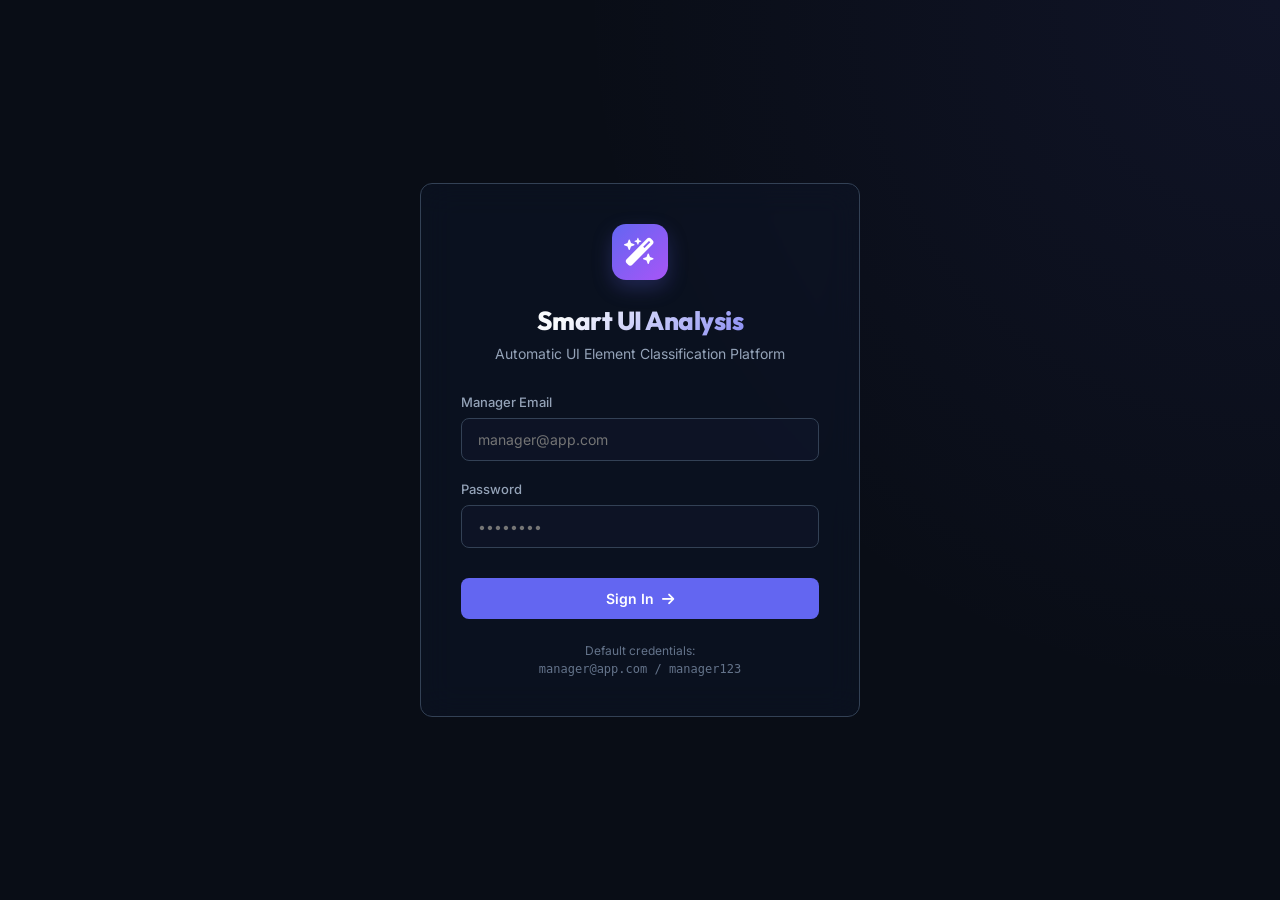
<file: src/main/resources/static/index.html>
<!DOCTYPE html>
<html lang="en">
<head>
  <meta charset="UTF-8">
  <meta name="viewport" content="width=device-width, initial-scale=1.0">
  <title>Login - Smart UI Analysis</title>
  <link rel="stylesheet" href="css/styles.css">
  <link rel="stylesheet" href="https://cdnjs.cloudflare.com/ajax/libs/font-awesome/6.4.0/css/all.min.css">
</head>
<body>
  
  <div class="auth-container">
    <div class="glass auth-card">
      <div class="logo-container">
        <i class="fa-solid fa-wand-magic-sparkles"></i>
      </div>
      <h1 class="logo-text">Smart UI Analysis</h1>
      <p style="color: var(--text-secondary); margin-bottom: 32px; font-size: 14px;">
        Automatic UI Element Classification Platform
      </p>

      <form id="login-form">
        <div class="form-group">
          <label class="form-label" for="email">Manager Email</label>
          <input class="form-input" type="email" id="email" placeholder="manager@app.com" required autocomplete="username">
        </div>
        
        <div class="form-group" style="margin-bottom: 30px;">
          <label class="form-label" for="password">Password</label>
          <input class="form-input" type="password" id="password" placeholder="••••••••" required autocomplete="current-password">
        </div>

        <button type="submit" class="btn btn-primary glow-btn" style="width: 100%;">
          Sign In <i class="fa-solid fa-arrow-right"></i>
        </button>
      </form>

      <div style="margin-top: 24px; font-size: 12px; color: var(--text-muted);">
        <p>Default credentials:</p>
        <p style="font-family: monospace; margin-top: 4px;">manager@app.com / manager123</p>
      </div>
    </div>
  </div>

  <div class="toast-container" id="toast-container"></div>

  <script src="js/app.js"></script>
  <script>
    // Simple auth check: if already logged in, go to dashboard
    if (localStorage.getItem('session_token')) {
      window.location.href = 'dashboard.html';
    }

    document.getElementById('login-form').addEventListener('submit', async (e) => {
      e.preventDefault();
      
      const email = document.getElementById('email').value;
      const password = document.getElementById('password').value;

      try {
        const response = await fetch('/api/auth/login', {
          method: 'POST',
          headers: {
            'Content-Type': 'application/json'
          },
          body: JSON.stringify({ email, password })
        });

        const data = await response.json();

        if (response.ok) {
          showToast('Welcome Back', 'success');
          
          // Save session credentials
          localStorage.setItem('session_token', data.token);
          localStorage.setItem('manager_email', data.email);

          setTimeout(() => {
            window.location.href = 'dashboard.html';
          }, 1000);
        } else {
          showToast(data.error || 'Authentication failed', 'error');
        }
      } catch (err) {
        console.error('Error during login:', err);
        // Fallback for static hosting environments (e.g. GitHub Pages) where Spring Boot backend is not hosted
        if (email === 'manager@app.com' && password === 'manager123') {
          showToast('Welcome Back (Demo Mode)', 'success');
          localStorage.setItem('session_token', 'demo-token-' + Date.now());
          localStorage.setItem('manager_email', email);
          setTimeout(() => {
            window.location.href = 'dashboard.html';
          }, 1000);
        } else {
          showToast('Invalid credentials. Default: manager@app.com / manager123', 'error');
        }
      }
    });

    // Simple toast notification helper
    function showToast(message, type) {
      const container = document.getElementById('toast-container');
      const toast = document.createElement('div');
      toast.className = `toast toast-${type}`;
      
      const icon = type === 'success' 
        ? '<i class="fa-solid fa-circle-check"></i>' 
        : '<i class="fa-solid fa-triangle-exclamation"></i>';
        
      toast.innerHTML = `${icon} <span>${message}</span>`;
      container.appendChild(toast);

      setTimeout(() => {
        toast.style.opacity = '0';
        toast.style.transform = 'translateY(10px)';
        toast.style.transition = 'all 0.3s ease';
        setTimeout(() => toast.remove(), 300);
      }, 3000);
    }
  </script>
</body>
</html>
</file>
<file: src/main/resources/static/css/styles.css>
@import url('https://fonts.googleapis.com/css2?family=Inter:wght@300;400;500;600;700&family=Outfit:wght@400;500;600;700;800&display=swap');

/* Color Variables */
:root {
  --bg-primary: #090d16;
  --bg-secondary: #0f172a;
  --bg-tertiary: #1e293b;
  --text-primary: #f8fafc;
  --text-secondary: #94a3b8;
  --text-muted: #64748b;
  
  --primary: #6366f1;
  --primary-glow: rgba(99, 102, 241, 0.15);
  --primary-hover: #4f46e5;
  
  --border: #334155;
  --border-focus: #475569;
  
  --danger: #ef4444;
  --danger-hover: #dc2626;
  --success: #10b981;
  
  --font-title: 'Outfit', sans-serif;
  --font-body: 'Inter', sans-serif;
  
  /* Attribute tag colors (as CSS variables for rendering borders dynamically) */
  --color-red: #ef4444;
  --color-blue: #3b82f6;
  --color-green: #10b981;
  --color-yellow: #eab308;
  --color-magenta: #d946ef;
  --color-cyan: #06b6d4;
  --color-orange: #f97316;
  --color-indigo: #6366f1;
}

[data-theme="light"] {
  --bg-primary: #f8fafc;
  --bg-secondary: #ffffff;
  --bg-tertiary: #f1f5f9;
  --text-primary: #0f172a;
  --text-secondary: #475569;
  --text-muted: #64748b;
  
  --primary: #4f46e5;
  --primary-glow: rgba(79, 70, 229, 0.1);
  --primary-hover: #3730a3;
  
  --border: #e2e8f0;
  --border-focus: #cbd5e1;
}

/* Reset and Global Styles */
* {
  box-sizing: border-box;
  margin: 0;
  padding: 0;
}

body {
  background-color: var(--bg-primary);
  color: var(--text-primary);
  font-family: var(--font-body);
  min-height: 100vh;
  display: flex;
  flex-direction: column;
  overflow-x: hidden;
  transition: background-color 0.3s ease, color 0.3s ease;
}

h1, h2, h3, h4, h5, h6 {
  font-family: var(--font-title);
  font-weight: 600;
  letter-spacing: -0.02em;
}

/* Scrollbars */
::-webkit-scrollbar {
  width: 8px;
  height: 8px;
}
::-webkit-scrollbar-track {
  background: var(--bg-primary);
}
::-webkit-scrollbar-thumb {
  background: var(--border);
  border-radius: 4px;
}
::-webkit-scrollbar-thumb:hover {
  background: var(--text-muted);
}

/* Utilities */
.glass {
  background: rgba(15, 23, 42, 0.45);
  backdrop-filter: blur(16px);
  -webkit-backdrop-filter: blur(16px);
  border: 1px solid var(--border);
  border-radius: 12px;
}
[data-theme="light"] .glass {
  background: rgba(255, 255, 255, 0.7);
  border: 1px solid var(--border);
}

.glow-btn {
  position: relative;
  overflow: hidden;
  transition: all 0.3s cubic-bezier(0.4, 0, 0.2, 1);
}
.glow-btn:hover {
  box-shadow: 0 0 16px var(--primary-glow);
  transform: translateY(-1px);
}

/* Auth Layout */
.auth-container {
  display: flex;
  justify-content: center;
  align-items: center;
  flex: 1;
  padding: 24px;
  background: radial-gradient(circle at top right, rgba(99, 102, 241, 0.08), transparent 45%);
}

.auth-card {
  width: 100%;
  max-width: 440px;
  padding: 40px;
  text-align: center;
}

.logo-container {
  display: inline-flex;
  align-items: center;
  justify-content: center;
  width: 56px;
  height: 56px;
  border-radius: 14px;
  background: linear-gradient(135deg, var(--primary), #a855f7);
  color: white;
  font-size: 28px;
  font-weight: 800;
  margin-bottom: 24px;
  box-shadow: 0 8px 20px rgba(99, 102, 241, 0.25);
}

.logo-text {
  font-family: var(--font-title);
  font-weight: 800;
  background: linear-gradient(135deg, var(--text-primary) 30%, var(--primary));
  -webkit-background-clip: text;
  -webkit-text-fill-color: transparent;
  margin-bottom: 8px;
  font-size: 26px;
}

/* Forms */
.form-group {
  margin-bottom: 20px;
  text-align: left;
}

.form-label {
  display: block;
  font-size: 13px;
  font-weight: 500;
  color: var(--text-secondary);
  margin-bottom: 8px;
}

.form-input {
  width: 100%;
  padding: 12px 16px;
  border-radius: 8px;
  background-color: rgba(15, 23, 42, 0.6);
  border: 1px solid var(--border);
  color: var(--text-primary);
  font-family: var(--font-body);
  font-size: 14px;
  transition: all 0.2s ease;
}
[data-theme="light"] .form-input {
  background-color: var(--bg-secondary);
}

.form-input:focus {
  outline: none;
  border-color: var(--primary);
  box-shadow: 0 0 0 3px var(--primary-glow);
}

.btn {
  display: inline-flex;
  align-items: center;
  justify-content: center;
  padding: 12px 24px;
  font-family: var(--font-body);
  font-weight: 600;
  font-size: 14px;
  border-radius: 8px;
  border: none;
  cursor: pointer;
  transition: all 0.2s cubic-bezier(0.4, 0, 0.2, 1);
  text-decoration: none;
  gap: 8px;
}

.btn-primary {
  background-color: var(--primary);
  color: white;
}
.btn-primary:hover {
  background-color: var(--primary-hover);
}

.btn-secondary {
  background-color: var(--bg-tertiary);
  color: var(--text-primary);
  border: 1px solid var(--border);
}
.btn-secondary:hover {
  background-color: var(--border);
}

.btn-danger {
  background-color: var(--danger);
  color: white;
}
.btn-danger:hover {
  background-color: var(--danger-hover);
}

/* Header */
.app-header {
  height: 70px;
  padding: 0 24px;
  display: flex;
  align-items: center;
  justify-content: space-between;
  border-bottom: 1px solid var(--border);
  background-color: rgba(9, 13, 22, 0.8);
  backdrop-filter: blur(10px);
  position: sticky;
  top: 0;
  z-index: 50;
}
[data-theme="light"] .app-header {
  background-color: rgba(255, 255, 255, 0.8);
}

.header-left, .header-right {
  display: flex;
  align-items: center;
  gap: 16px;
}

/* Dashboard Workspace */
.dashboard-container {
  max-width: 1200px;
  width: 100%;
  margin: 0 auto;
  padding: 40px 24px;
  flex: 1;
}

.dashboard-header {
  display: flex;
  justify-content: space-between;
  align-items: center;
  margin-bottom: 32px;
}

.projects-grid {
  display: grid;
  grid-template-columns: repeat(auto-fill, minmax(320px, 1fr));
  gap: 24px;
}

.project-card {
  padding: 24px;
  display: flex;
  flex-direction: column;
  height: 200px;
  justify-content: space-between;
  transition: all 0.3s ease;
}
.project-card:hover {
  border-color: var(--primary);
  transform: translateY(-2px);
}

.project-title {
  font-size: 18px;
  font-weight: 700;
  margin-bottom: 8px;
}

.project-meta {
  font-size: 13px;
  color: var(--text-secondary);
  display: flex;
  flex-direction: column;
  gap: 6px;
}

.project-actions {
  display: flex;
  justify-content: space-between;
  align-items: center;
  margin-top: 16px;
}

/* Modal */
.modal-overlay {
  position: fixed;
  top: 0;
  left: 0;
  right: 0;
  bottom: 0;
  background: rgba(0, 0, 0, 0.7);
  backdrop-filter: blur(4px);
  display: none;
  justify-content: center;
  align-items: center;
  z-index: 100;
  animation: fadeIn 0.2s ease-out;
}

.modal-content {
  width: 100%;
  max-width: 500px;
  padding: 32px;
}

.modal-header {
  display: flex;
  justify-content: space-between;
  align-items: center;
  margin-bottom: 24px;
}

.modal-close {
  background: none;
  border: none;
  color: var(--text-secondary);
  font-size: 24px;
  cursor: pointer;
}

/* Analysis Layout */
.analysis-layout {
  display: flex;
  flex: 1;
  height: calc(100vh - 70px);
  overflow: hidden;
}

.sidebar {
  width: 300px;
  border-right: 1px solid var(--border);
  display: flex;
  flex-direction: column;
  background-color: rgba(9, 13, 22, 0.5);
  overflow-y: auto;
}
[data-theme="light"] .sidebar {
  background-color: rgba(255, 255, 255, 0.5);
}

.sidebar-right {
  width: 320px;
  border-left: 1px solid var(--border);
  border-right: none;
}

.sidebar-section {
  padding: 20px;
  border-bottom: 1px solid var(--border);
}

.sidebar-title {
  font-size: 14px;
  font-weight: 700;
  text-transform: uppercase;
  letter-spacing: 0.05em;
  color: var(--text-secondary);
  margin-bottom: 16px;
}

/* Center Workspace */
.center-workspace {
  flex: 1;
  display: flex;
  flex-direction: column;
  background-color: rgba(0, 0, 0, 0.2);
  overflow: hidden;
}

.workspace-toolbar {
  height: 50px;
  border-bottom: 1px solid var(--border);
  display: flex;
  align-items: center;
  justify-content: space-between;
  padding: 0 20px;
  background-color: var(--bg-secondary);
}

.canvas-container {
  flex: 1;
  overflow-y: auto;
  overflow-x: hidden;
  display: flex;
  justify-content: center;
  align-items: flex-start;
  padding: 30px 20px;
  position: relative;
}

.pages-scroll-wrapper {
  display: flex;
  flex-direction: column;
  align-items: center;
  gap: 24px;
  width: 100%;
  max-width: 860px;
  margin: 0 auto;
}

.pdf-page-card {
  width: 100%;
  background: var(--bg-secondary);
  border: 1px solid var(--border);
  border-radius: 8px;
  box-shadow: 0 8px 24px rgba(0, 0, 0, 0.4);
  overflow: hidden;
  display: flex;
  flex-direction: column;
  transition: border-color 0.2s ease, box-shadow 0.2s ease;
}

.pdf-page-card.active-page-card {
  border-color: var(--primary);
  box-shadow: 0 0 0 2px var(--primary-glow), 0 12px 32px rgba(0, 0, 0, 0.5);
}

.pdf-page-header {
  height: 36px;
  padding: 0 14px;
  background: var(--bg-tertiary);
  border-bottom: 1px solid var(--border);
  display: flex;
  align-items: center;
  justify-content: space-between;
  font-size: 12px;
  font-weight: 600;
  color: var(--text-secondary);
}

.pdf-page-canvas-wrapper {
  position: relative;
  display: flex;
  justify-content: center;
  align-items: center;
  background: #ffffff;
  min-height: 400px;
}

.pdf-page-canvas {
  display: block;
  width: 100%;
  height: auto;
}

/* Interactive snapping highlight */
.smart-highlight {
  position: absolute;
  pointer-events: none;
  box-sizing: border-box;
  transition: all 0.1s cubic-bezier(0.16, 1, 0.3, 1);
  z-index: 10;
}

/* Color indicators */
.color-dot {
  display: inline-block;
  width: 12px;
  height: 12px;
  border-radius: 50%;
  margin-right: 8px;
}

/* Dropdown color selections */
.color-swatch-option {
  display: flex;
  align-items: center;
}

/* Tables */
.detection-table-container {
  flex: 1;
  overflow-y: auto;
  padding: 16px;
}

.det-table {
  width: 100%;
  border-collapse: collapse;
}

.det-table th, .det-table td {
  padding: 10px 12px;
  text-align: left;
  font-size: 13px;
  border-bottom: 1px solid var(--border);
}

.det-table th {
  font-weight: 600;
  color: var(--text-secondary);
}

/* Summary Cards */
.summary-item {
  display: flex;
  justify-content: space-between;
  align-items: center;
  padding: 10px 12px;
  border-radius: 6px;
  background-color: rgba(255, 255, 255, 0.03);
  margin-bottom: 8px;
  font-size: 13px;
}
[data-theme="light"] .summary-item {
  background-color: rgba(0, 0, 0, 0.02);
}

/* Lists of attributes */
.attr-item {
  display: flex;
  align-items: center;
  justify-content: space-between;
  padding: 12px;
  border-radius: 8px;
  background-color: rgba(255, 255, 255, 0.02);
  border: 1px solid var(--border);
  margin-bottom: 10px;
  cursor: pointer;
  transition: all 0.2s ease;
}
.attr-item:hover {
  background-color: rgba(255, 255, 255, 0.05);
  border-color: var(--text-muted);
}
.attr-item.active {
  border-color: var(--primary);
  background-color: var(--primary-glow);
}

/* Toast Notifications */
.toast-container {
  position: fixed;
  bottom: 24px;
  right: 24px;
  z-index: 1000;
  display: flex;
  flex-direction: column;
  gap: 10px;
}

.toast {
  padding: 16px 24px;
  border-radius: 8px;
  color: white;
  font-weight: 500;
  font-size: 14px;
  box-shadow: 0 10px 30px rgba(0, 0, 0, 0.3);
  animation: slideIn 0.3s cubic-bezier(0.16, 1, 0.3, 1);
  display: flex;
  align-items: center;
  gap: 10px;
}

.toast-success {
  background-color: var(--success);
}

.toast-error {
  background-color: var(--danger);
}

/* Animations */
@keyframes fadeIn {
  from { opacity: 0; }
  to { opacity: 1; }
}

@keyframes slideIn {
  from {
    transform: translateY(20px);
    opacity: 0;
  }
  to {
    transform: translateY(0);
    opacity: 1;
  }
}

.empty-state {
  text-align: center;
  padding: 40px 20px;
  color: var(--text-muted);
}

.empty-state i {
  font-size: 48px;
  margin-bottom: 16px;
  display: block;
}

/* Theme Switcher */
.theme-toggle {
  background: none;
  border: none;
  color: var(--text-secondary);
  cursor: pointer;
  font-size: 18px;
  padding: 8px;
  border-radius: 50%;
  display: flex;
  align-items: center;
  justify-content: center;
  transition: background-color 0.2s;
}
.theme-toggle:hover {
  background-color: var(--bg-tertiary);
  color: var(--text-primary);
}

.badge {
  padding: 2px 8px;
  border-radius: 9999px;
  font-size: 11px;
  font-weight: 600;
}

.page-controls {
  display: flex;
  align-items: center;
  gap: 12px;
}

.text-truncate {
  white-space: nowrap;
  overflow: hidden;
  text-overflow: ellipsis;
}
</file>
